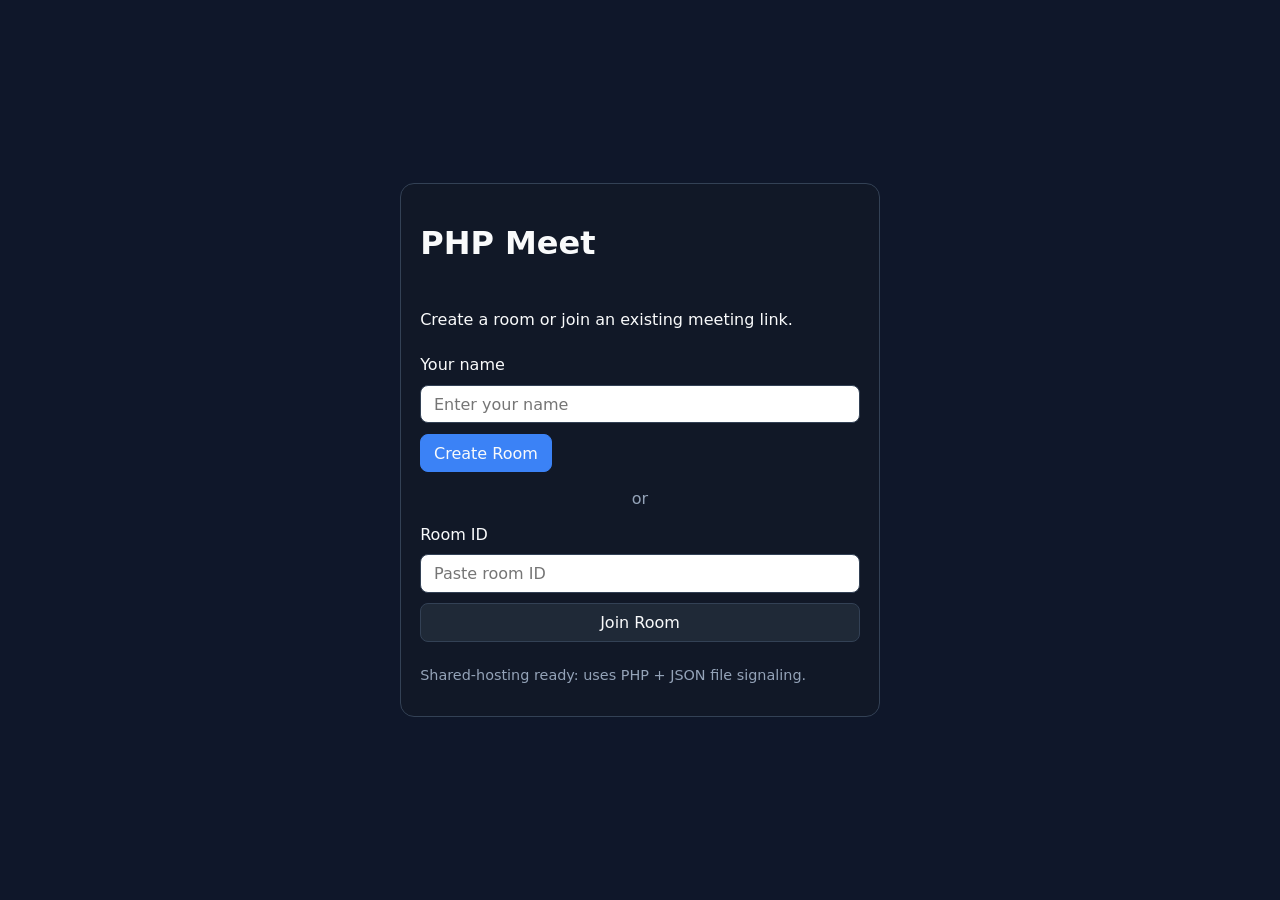
<file: index.html>
<!DOCTYPE html>
<html lang="en">
<head>
  <meta charset="UTF-8" />
  <meta name="viewport" content="width=device-width, initial-scale=1.0" />
  <title>PHP Meet - Join a room</title>
  <link rel="stylesheet" href="style.css" />
</head>
<body class="landing-page">
  <main class="landing-card">
    <h1>PHP Meet</h1>
    <p>Create a room or join an existing meeting link.</p>

    <label for="displayName">Your name</label>
    <input id="displayName" type="text" maxlength="30" placeholder="Enter your name" />

    <div class="landing-actions">
      <button id="createRoomBtn" class="primary">Create Room</button>
    </div>

    <div class="divider">or</div>

    <label for="roomId">Room ID</label>
    <input id="roomId" type="text" maxlength="32" placeholder="Paste room ID" />
    <button id="joinRoomBtn">Join Room</button>

    <p class="helper">Shared-hosting ready: uses PHP + JSON file signaling.</p>
  </main>

  <script>
    const nameInput = document.getElementById('displayName');
    const roomInput = document.getElementById('roomId');
    const initialRoom = new URLSearchParams(location.search).get('room');
    if (initialRoom) roomInput.value = initialRoom;

    const getName = () => {
      const saved = localStorage.getItem('meet_name') || '';
      if (!nameInput.value && saved) nameInput.value = saved;
      return (nameInput.value || '').trim();
    };

    getName();

    function validateName() {
      const name = getName();
      if (!name) {
        alert('Please enter your name.');
        return null;
      }
      localStorage.setItem('meet_name', name);
      return name;
    }

    document.getElementById('createRoomBtn').addEventListener('click', async () => {
      const name = validateName();
      if (!name) return;
      const userId = crypto.randomUUID();

      const form = new FormData();
      form.append('action', 'create_room');
      form.append('name', name);
      form.append('user_id', userId);

      const res = await fetch('api.php', { method: 'POST', body: form });
      const data = await res.json();
      if (!data.ok) return alert(data.error || 'Failed to create room');
      window.location.href = `meeting.html?room=${encodeURIComponent(data.room_id)}&uid=${encodeURIComponent(userId)}&name=${encodeURIComponent(name)}`;
    });

    document.getElementById('joinRoomBtn').addEventListener('click', () => {
      const name = validateName();
      if (!name) return;
      const room = (roomInput.value || '').trim();
      if (!room) return alert('Enter a room ID');
      const userId = crypto.randomUUID();
      window.location.href = `meeting.html?room=${encodeURIComponent(room)}&uid=${encodeURIComponent(userId)}&name=${encodeURIComponent(name)}`;
    });
  </script>
</body>
</html>
</file>
<file: style.css>
:root {
  --bg: #0f172a;
  --panel: #111827;
  --panel-2: #1f2937;
  --text: #f9fafb;
  --muted: #94a3b8;
  --primary: #3b82f6;
  --danger: #ef4444;
  --ok: #22c55e;
}

* { box-sizing: border-box; }
body {
  margin: 0;
  font-family: Inter, system-ui, -apple-system, Segoe UI, Roboto, sans-serif;
  background: var(--bg);
  color: var(--text);
}

button, input {
  font: inherit;
  border-radius: 8px;
  border: 1px solid #334155;
  padding: 0.55rem 0.8rem;
}

button {
  background: var(--panel-2);
  color: var(--text);
  cursor: pointer;
}
button:hover { filter: brightness(1.1); }
button.primary { background: var(--primary); border-color: var(--primary); }
button.danger { background: var(--danger); border-color: var(--danger); }

.landing-page {
  min-height: 100vh;
  display: grid;
  place-items: center;
  padding: 1rem;
}
.landing-card {
  width: min(480px, 100%);
  background: var(--panel);
  border: 1px solid #334155;
  border-radius: 14px;
  padding: 1.2rem;
  display: grid;
  gap: 0.65rem;
}
.landing-actions { display: flex; gap: 0.5rem; }
.divider { text-align: center; color: var(--muted); margin: 0.4rem 0; }
.helper { color: var(--muted); font-size: 0.9rem; }

.meeting-shell {
  height: 100vh;
  display: grid;
  grid-template-rows: auto 1fr auto;
}
.topbar {
  display: flex;
  justify-content: space-between;
  align-items: center;
  padding: 0.7rem 1rem;
  background: var(--panel);
  border-bottom: 1px solid #334155;
}
.status { margin-left: 0.8rem; color: var(--muted); font-size: 0.9rem; }
.topbar-actions { display: flex; gap: 0.5rem; }

.content {
  min-height: 0;
  display: grid;
  grid-template-columns: 1fr 320px;
}
.video-grid {
  display: grid;
  grid-template-columns: repeat(auto-fit, minmax(220px, 1fr));
  gap: 0.8rem;
  padding: 0.8rem;
  overflow: auto;
}
.video-tile {
  background: #020617;
  border: 1px solid #334155;
  border-radius: 12px;
  overflow: hidden;
  position: relative;
  min-height: 160px;
}
.video-tile video {
  width: 100%;
  height: 100%;
  object-fit: cover;
}
.tile-meta {
  position: absolute;
  left: 0.5rem;
  bottom: 0.45rem;
  background: rgba(2, 6, 23, 0.75);
  padding: 0.2rem 0.45rem;
  border-radius: 6px;
  font-size: 0.82rem;
  display: flex;
  gap: 0.3rem;
  align-items: center;
}
.hand { color: #facc15; }
.host { color: var(--ok); }

.chat-panel {
  border-left: 1px solid #334155;
  background: var(--panel);
  display: grid;
  grid-template-rows: auto 1fr auto;
  padding: 0.7rem;
  min-height: 0;
}
.chat-panel.hidden { display: none; }
.chat-messages { overflow: auto; display: grid; gap: 0.55rem; padding-right: 0.2rem; }
.msg {
  background: var(--panel-2);
  border: 1px solid #334155;
  border-radius: 8px;
  padding: 0.45rem;
}
.msg small { color: var(--muted); display: block; margin-bottom: 0.2rem; }
.chat-input-row { display: flex; gap: 0.4rem; margin-top: 0.5rem; }
.chat-input-row input { flex: 1; }

.controls {
  display: flex;
  flex-wrap: wrap;
  gap: 0.6rem;
  justify-content: center;
  padding: 0.65rem;
  background: var(--panel);
  border-top: 1px solid #334155;
}

@media (max-width: 960px) {
  .content { grid-template-columns: 1fr; }
  .chat-panel { position: fixed; top: 58px; right: 0; bottom: 68px; width: min(360px, 100%); z-index: 5; }
}
</file>
